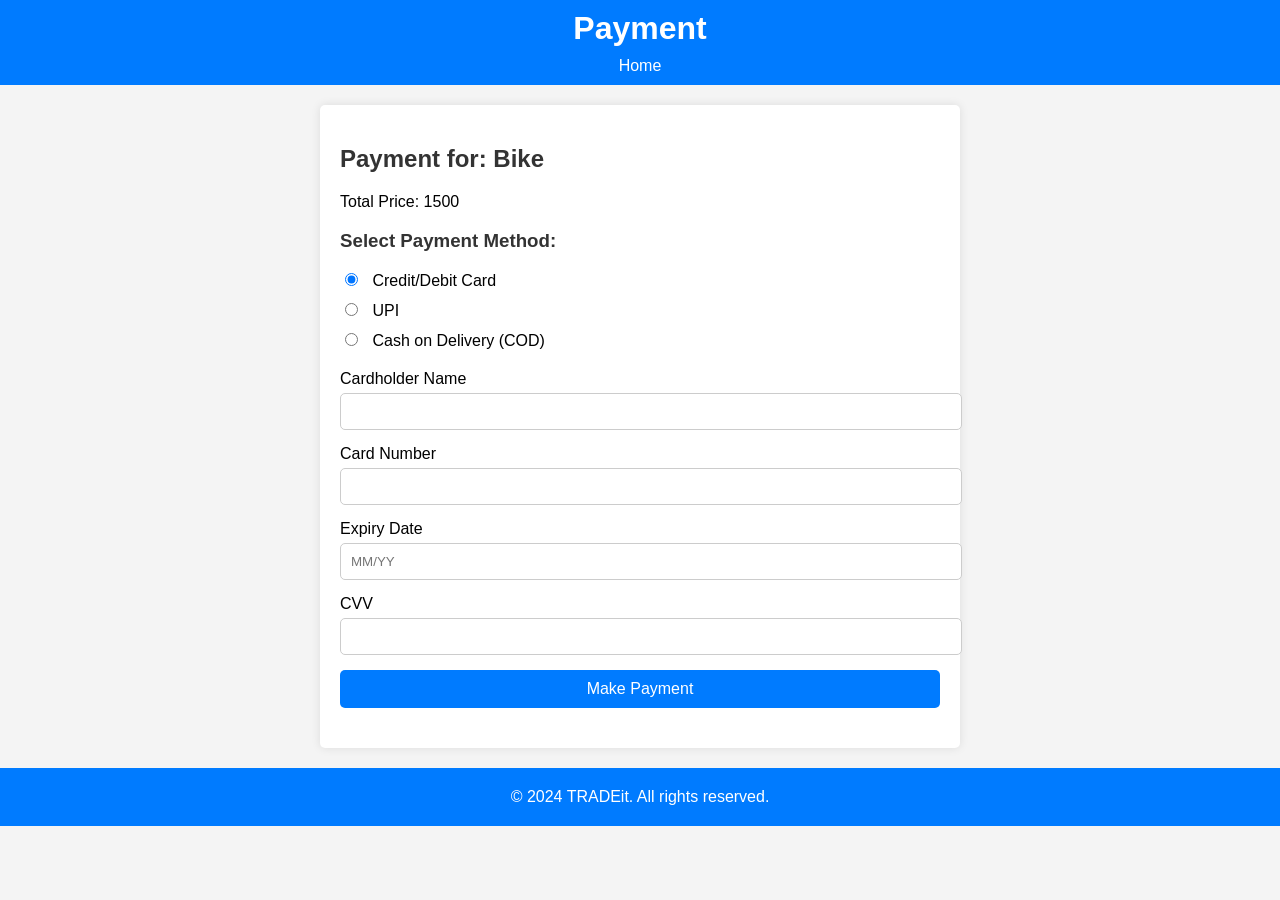
<file: payment.html>
<!DOCTYPE html>
<html lang="en">
<head>
    <meta charset="UTF-8">
    <meta name="viewport" content="width=device-width, initial-scale=1.0">
    <title>Payment - BuyItNow</title>
    <link rel="stylesheet" href="payment-style.css">
</head>
<body>
    <header>
        <h1>Payment</h1>
        <nav>
            <a href="index.html">Home</a>
        </nav>
    </header>

    <main>
        <h2>Payment for: Bike</h2>
        <p>Total Price: 1500</p>

        <form id="payment-form">
            <!-- Payment Method Selection -->
            <h3>Select Payment Method:</h3>
            <div class="payment-methods">
                <label>
                    <input type="radio" name="payment-method" value="card" checked>
                    Credit/Debit Card
                </label>
                <label>
                    <input type="radio" name="payment-method" value="upi">
                    UPI
                </label>
                <label>
                    <input type="radio" name="payment-method" value="cod">
                    Cash on Delivery (COD)
                </label>
            </div>

            <!-- Credit/Debit Card Form -->
            <div id="card-payment">
                <label for="card-name">Cardholder Name</label>
                <input type="text" id="card-name" name="card-name" required>

                <label for="card-number">Card Number</label>
                <input type="text" id="card-number" name="card-number" required pattern="[0-9]{16}">

                <label for="expiry">Expiry Date</label>
                <input type="text" id="expiry" name="expiry" placeholder="MM/YY" required pattern="\d{2}/\d{2}">

                <label for="cvv">CVV</label>
                <input type="text" id="cvv" name="cvv" required pattern="[0-9]{3}">
            </div>

            <!-- UPI Payment Form -->
            <div id="upi-payment" style="display: none;">
                <label for="upi-id">Enter UPI ID</label>
                <input type="text" id="upi-id" name="upi-id" placeholder="example@bank" pattern="[\w.-]+@[\w.-]+" required>
            </div>

            <!-- COD Confirmation -->
            <div id="cod-payment" style="display: none;">
                <p>Cash on Delivery is selected. You will pay upon receiving the product.</p>
            </div>

            <!-- Submit Button -->
            <button type="submit">Make Payment</button>
        </form>

        <div id="payment-status"></div>
    </main>

    <footer>
        <p>&copy; 2024 TRADEit. All rights reserved.</p>
    </footer>

    <script>
        // Toggle payment form fields based on selected method
        document.querySelectorAll('input[name="payment-method"]').forEach(function(paymentMethodRadio) {
            paymentMethodRadio.addEventListener('change', function() {
                const cardPaymentDiv = document.getElementById('card-payment');
                const upiPaymentDiv = document.getElementById('upi-payment');
                const codPaymentDiv = document.getElementById('cod-payment');

                if (this.value === 'card') {
                    cardPaymentDiv.style.display = 'block';
                    upiPaymentDiv.style.display = 'none';
                    codPaymentDiv.style.display = 'none';
                } else if (this.value === 'upi') {
                    cardPaymentDiv.style.display = 'none';
                    upiPaymentDiv.style.display = 'block';
                    codPaymentDiv.style.display = 'none';
                } else if (this.value === 'cod') {
                    cardPaymentDiv.style.display = 'none';
                    upiPaymentDiv.style.display = 'none';
                    codPaymentDiv.style.display = 'block';
                }
            });
        });

        // Simulate payment functionality
        document.getElementById('payment-form').addEventListener('submit', function(event) {
            event.preventDefault(); // Prevent form from actually submitting

            const statusDiv = document.getElementById('payment-status');
            statusDiv.textContent = 'Processing payment...';

            // Simulate a delay for payment processing
            setTimeout(() => {
                const selectedPaymentMethod = document.querySelector('input[name="payment-method"]:checked').value;
                if (selectedPaymentMethod === 'card') {
                    statusDiv.textContent = 'Payment successful via Credit/Debit Card! Thank you for your purchase.';
                } else if (selectedPaymentMethod === 'upi') {
                    statusDiv.textContent = 'Payment successful via UPI! Thank you for your purchase.';
                } else if (selectedPaymentMethod === 'cod') {
                    statusDiv.textContent = 'Order placed with Cash on Delivery. You will pay when the product arrives.';
                }
            }, 2000);
        });
    </script>
</body>
</html>
</file>
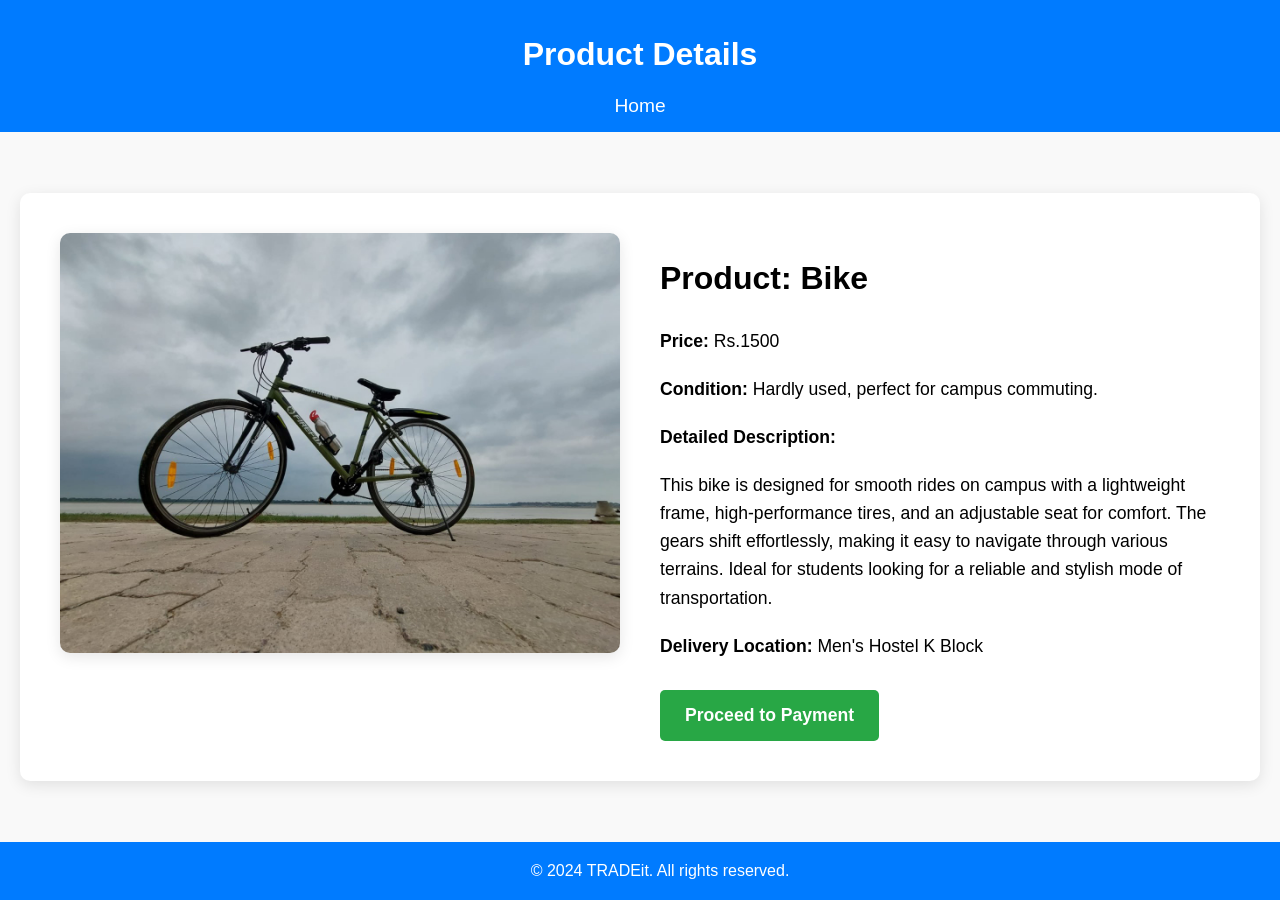
<file: product.html>
<!DOCTYPE html>
<html lang="en">
<head>
    <meta charset="UTF-8">
    <meta name="viewport" content="width=device-width, initial-scale=1.0">
    <link rel="icon" href="favicon.ico.png" style="Image">
    <title>Product Detail</title>
    <link rel="stylesheet" href="sty.css">
</head>
<body>
    <header>
        <h1>Product Details</h1>
        <nav>
            <a href="index.html">Home</a>
        </nav>
    </header>

    <main>
        <div class="product-detail">
            <img src="Assets/bike.jpg" alt="Bike" class="product-image">
            <div class="product-description">
                <h2>Product: Bike</h2>
                <p><strong>Price:</strong> Rs.1500</p>
                <p><strong>Condition:</strong> Hardly used, perfect for campus commuting.</p>
                <p><strong>Detailed Description:</strong></p>
                <p>This bike is designed for smooth rides on campus with a lightweight frame, high-performance tires, and an adjustable seat for comfort. The gears shift effortlessly, making it easy to navigate through various terrains. Ideal for students looking for a reliable and stylish mode of transportation.</p>
                <p><strong>Delivery Location:</strong> Men's Hostel K Block</p>
                <form action="payment.html" method="GET">
                    <input type="hidden" name="product" value="Bike">
                    <input type="hidden" name="price" value="1500">
                    <button type="submit" class="payment-button">Proceed to Payment</button>
                </form>
            </div>
        </div>
    </main>

    <footer>
        <p>&copy; 2024 TRADEit. All rights reserved.</p>
    </footer>
</body>
</html>
</file>
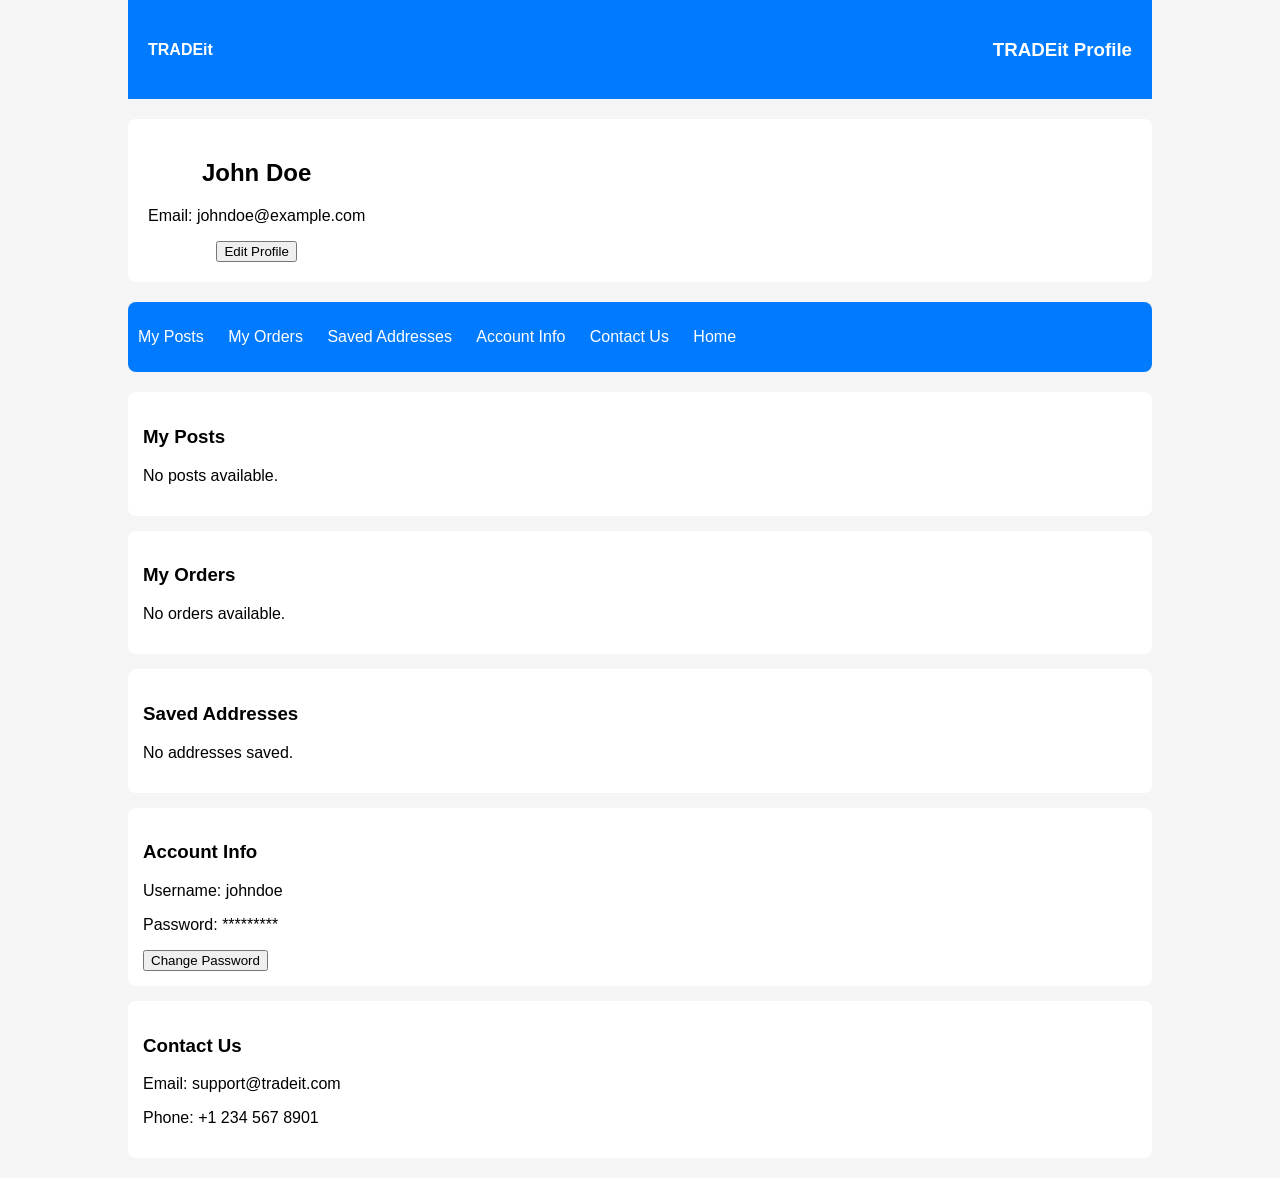
<file: profile.html>
<!DOCTYPE html>
<html lang="en">
<head>
    <meta charset="UTF-8">
    <meta name="viewport" content="width=device-width, initial-scale=1.0">
    <link rel="stylesheet" href="profile-style.css">
    <title>TRADEit - Profile Page</title>
</head>
<body>
    <div class="container">
        <header>
            <div>
            <a href="index.html" style="color: white; text-decoration: none; font-weight: 800;">TRADEit</a></div>
              <div>
              <h3>TRADEit Profile</h3></div>
        </header>

        <div class="profile-section">
            <div class="profile-info">
                <h2>John Doe</h2>
                <p>Email: johndoe@example.com</p>
                <button id="edit-profile-btn">Edit Profile</button>
            </div>
        </div>

        <nav class="nav-menu">
            <ul>
                <li><a href="#my-posts">My Posts</a></li>
                <li><a href="#my-orders">My Orders</a></li>
                <li><a href="#saved-addresses">Saved Addresses</a></li>
                <li><a href="#account-info">Account Info</a></li>
                <li><a href="#contact-us">Contact Us</a></li>
                <li><a href="index.html">Home</a></li>
            </ul>
        </nav>

        <div class="content-section">
            <div id="my-posts" class="content-box">
                <h3>My Posts</h3>
                <p>No posts available.</p>
            </div>

            <div id="my-orders" class="content-box">
                <h3>My Orders</h3>
                <p>No orders available.</p>
            </div>

            <div id="saved-addresses" class="content-box">
                <h3>Saved Addresses</h3>
                <p>No addresses saved.</p>
            </div>

            <div id="account-info" class="content-box">
                <h3>Account Info</h3>
                <p>Username: johndoe</p>
                <p>Password: *********</p>
                <button id="change-password-btn">Change Password</button>
            </div>

            <div id="contact-us" class="content-box">
                <h3>Contact Us</h3>
                <p>Email: support@tradeit.com</p>
                <p>Phone: +1 234 567 8901</p>
            </div>
        </div>
    </div>

    <script src="script.js"></script>
</body>
</html>
</file>
<file: payment-style.css>
body {
    font-family: 'Arial', sans-serif;
    background-color: #f4f4f4;
    margin: 0;
    padding: 0;
}

header {
    background: #007bff;
    color: white;
    padding: 10px 20px;
    text-align: center;
}

header h1 {
    margin: 0;
}

nav {
    margin-top: 10px;
}

nav a {
    color: white;
    text-decoration: none;
    margin: 0 15px;
}

nav a:hover {
    text-decoration: underline;
}

main {
    max-width: 600px;
    margin: 20px auto;
    padding: 20px;
    background: white;
    box-shadow: 0 0 10px rgba(0, 0, 0, 0.1);
    border-radius: 5px;
}

h2, h3 {
    color: #333;
}

.payment-methods {
    margin-bottom: 20px;
}

.payment-methods label {
    display: block;
    margin: 10px 0;
}

input[type="text"], input[type="tel"], input[type="email"], input[type="password"] {
    width: 100%;
    padding: 10px;
    margin: 5px 0 15px;
    border: 1px solid #ccc;
    border-radius: 5px;
}

input[type="radio"] {
    margin-right: 10px;
}

button {
    width: 100%;
    padding: 10px;
    background: #007bff;
    color: white;
    border: none;
    border-radius: 5px;
    cursor: pointer;
    font-size: 16px;
}

button:hover {
    background: #0056b3;
}

#error-message {
    color: red;
    display: none;
}

#payment-status {
    margin-top: 20px;
    font-weight: bold;
    color: green;
}

footer {
    text-align: center;
    padding: 20px 0;
    background: #007bff;
    color: white;
    position: relative;
    bottom: 0;
    width: 100%;
}

footer p {
    margin: 0;
}
</file>
<file: sty.css>
/* General Styles */
body {
    font-family: 'Open Sans', sans-serif;
    background-color: #f4f4f4;
    margin: 0;
    padding: 0;
    height: 100vh;
    display: flex;
    flex-direction: column;
}

header {
    background: #007bff;
    color: white;
    padding: 15px;
    text-align: center;
    position: sticky;
    top: 0;
    z-index: 1000;
}

nav a {
    color: white;
    text-decoration: none;
    margin: 0 20px;
    font-size: 1.2rem;
    transition: text-decoration 0.3s ease;
}

nav a:hover {
    text-decoration: underline;
}

main {
    flex: 1;
    display: flex;
    justify-content: center;
    align-items: center;
    padding: 20px;
    background-color: #f9f9f9;
}

.product-detail {
    display: grid;
    grid-template-columns: 1fr 1fr;
    gap: 40px;
    background: white;
    padding: 40px;
    border-radius: 10px;
    box-shadow: 0 4px 15px rgba(0, 0, 0, 0.1);
    max-width: 1200px;
    width: 100%;
    margin: auto;
}

.product-image {
    max-width: 100%;
    height: auto;
    border-radius: 10px;
    box-shadow: 0 4px 15px rgba(0, 0, 0, 0.1);
    object-fit: cover;
}

.product-description {
    display: flex;
    flex-direction: column;
    justify-content: center;
}

.product-description h2 {
    font-size: 2rem;
    margin-bottom: 20px;
}

.product-description p {
    font-size: 1.1rem;
    line-height: 1.6;
    margin: 10px 0;
}

.payment-button {
    padding: 15px 25px;
    background: #28a745;
    color: white;
    border: none;
    border-radius: 5px;
    font-size: 1.1rem;
    font-weight: bold;
    cursor: pointer;
    transition: background 0.3s ease;
    margin-top: 20px;
    align-self: flex-start;
}

.payment-button:hover {
    background: #218838;
}

/* Footer */
footer {
    background: #007bff;
    color: white;
    text-align: center;
    padding: 20px;
    position: sticky;
    bottom: 0;
    width: 100%;
}

footer p {
    margin: 0;
    font-size: 1rem;
}

/* Media Queries */
@media (max-width: 1024px) {
    .product-detail {
        grid-template-columns: 1fr;
        text-align: center;
    }

    .product-description {
        padding: 0;
    }

    .product-image {
        width: 80%;
        margin: 0 auto 20px;
    }

    .product-description h2 {
        font-size: 1.8rem;
    }

    .product-description p {
        font-size: 1rem;
    }

    .payment-button {
        font-size: 1rem;
    }
}

@media (max-width: 768px) {
    nav a {
        font-size: 1rem;
        margin: 0 10px;
    }

    header {
        padding: 10px;
    }

    footer p {
        font-size: 0.9rem;
    }
}

@media (max-width: 480px) {
    .product-detail {
        padding: 20px;
    }

    .product-description h2 {
        font-size: 1.5rem;
    }

    .product-description p {
        font-size: 0.9rem;
    }

    .payment-button {
        font-size: 0.9rem;
        padding: 10px 20px;
    }

    footer p {
        font-size: 0.8rem;
    }
}
</file>
<file: profile-style.css>
body {
    font-family: Arial, sans-serif;
    background-color: #f5f5f5;
    margin: 0;
    padding: 0;
}

.container {
    width: 80%;
    margin: auto;
    overflow: hidden;
}

header {
    background: #007bff;
    color: #ffffff;
    padding: 20px 0;
    display: flex;
    justify-content: space-between;
    align-items: center;
}
header div{
    margin-left: 20px;
    margin-right: 20px;
}

.profile-section {
    background: #ffffff;
    padding: 20px;
    border-radius: 8px;
    margin: 20px 0;
    display: flex;
    align-items: center;
}

.profile-info {
    text-align: center;
    margin-right: 20px;
}

.profile-pic {
    width: 100px;
    height: 100px;
    border-radius: 50%;
}

.nav-menu {
    background: #007bff;
    padding: 10px;
    border-radius: 8px;
}

.nav-menu ul {
    list-style: none;
    padding: 0;
}

.nav-menu ul li {
    display: inline;
    margin-right: 20px;
}

.nav-menu ul li a {
    color: #ffffff;
    text-decoration: none;
}

.content-section {
    margin: 20px 0;
}

.content-box {
    background: #ffffff;
    padding: 15px;
    border-radius: 8px;
    margin-bottom: 15px;
}
</file>
